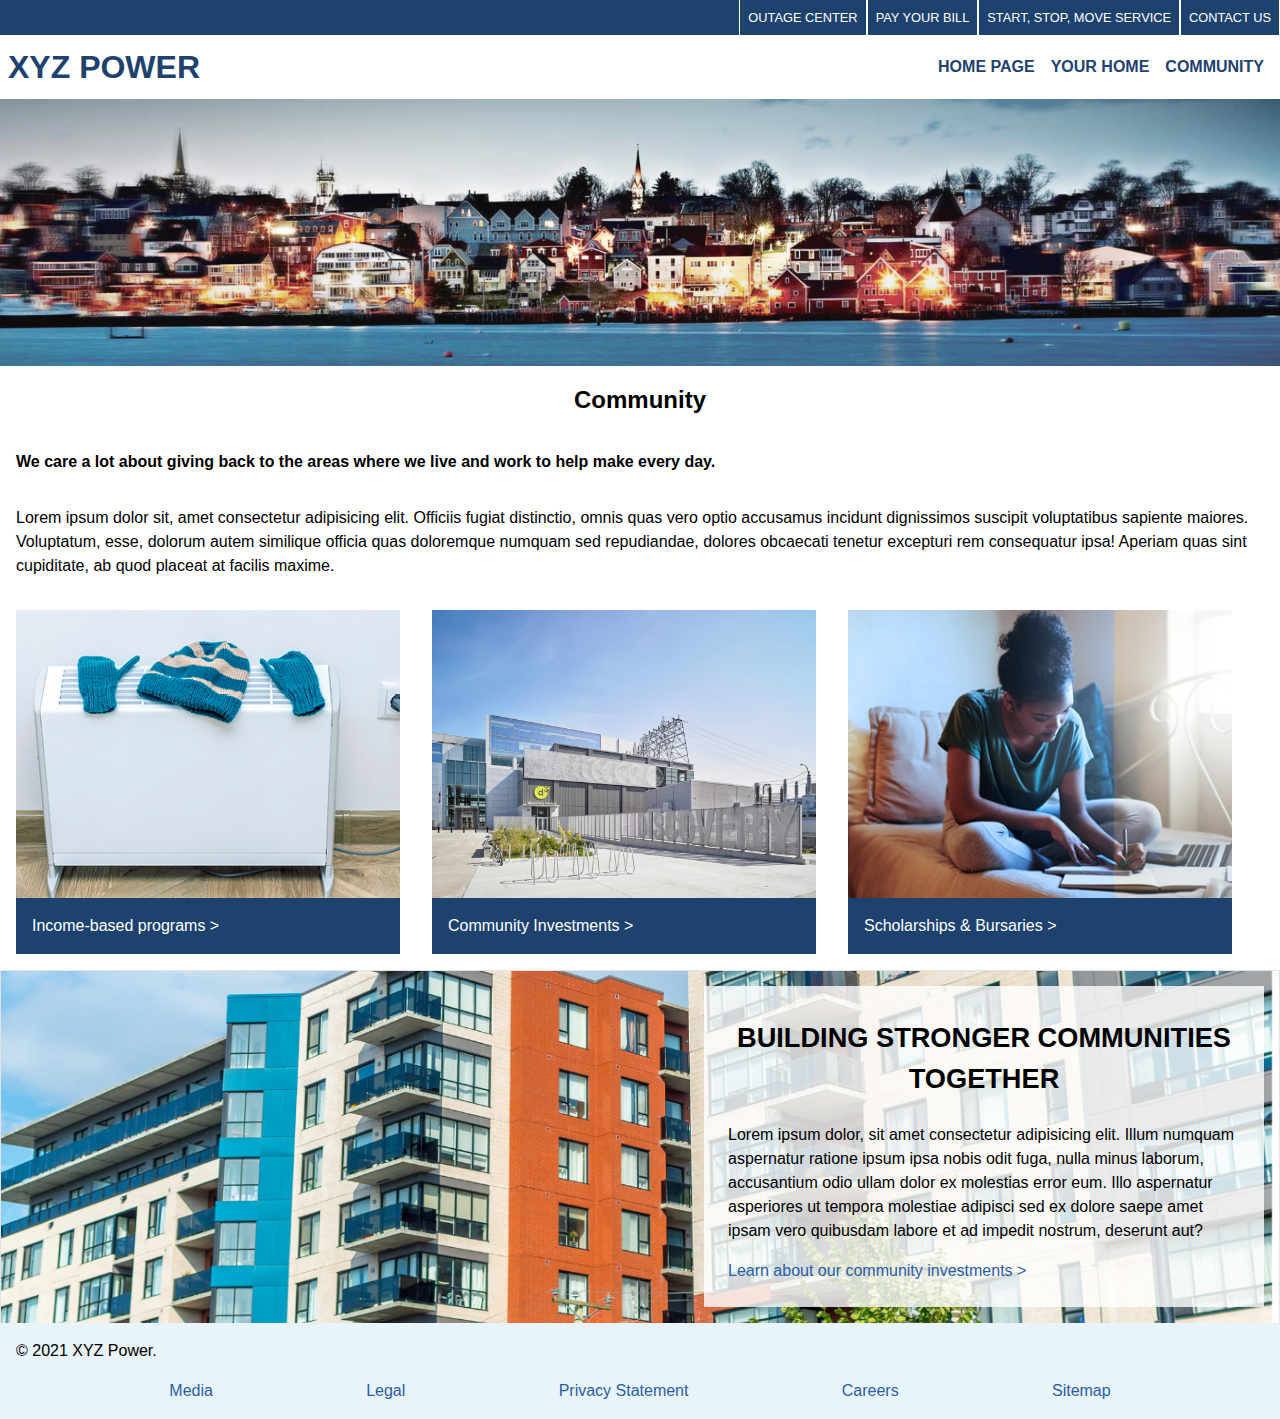
<file: Assignment1/community.html>
<!DOCTYPE html>
<html lang="en">
  <head>
    <meta charset="utf-8">
    <meta name="viewport" content="width=device-width, initial-scale=1.0">
    <title>Community</title>

    <meta name="author" content="Oleksa Petriw">
    <meta name="description" content="1530 Assignment 1">
    <!-- Google Fonts -->

    <!-- Stylesheets -->
    <link rel="stylesheet" type="text/css" href="css/reset.css">
    <link rel="stylesheet" type="text/css" href="css/styles.css">
  </head>
  <body>
    <header>
        <!-- navigation -->
        <nav class="top-menu-bar">
            <ul class="top-menu-list">
                <li class="top-menu-list-item"><a href="#">Outage Center</a></li>
                <li class="top-menu-list-item"><a href="#">Pay Your Bill</a></li>
                <li class="top-menu-list-item"><a href="#">Start, Stop, Move Service</a></li>
                <li class="top-menu-list-item"><a href="#">Contact Us</a></li>
            </ul>
        </nav>
        <!-- Header -->
        <div class="header-menu">
            <h1>XYZ Power</h1>
            <nav class="main-menu-bar">
                <ul class ="main-menu-list">
                    <li><a href="./index.html">Home Page</a></li>
                    <li><a href="./your-home.html">Your Home</a></li>
                    <li><a href="./community.html">Community</a></li>
                </ul>
            </nav>
        </div>
    </header>
    <main>
        <div class="banner">
            <img src="img/banner-community.jpg" alt="Community of homes on waterfront.">
        </div>
        <div class="community">
            <h2>Community</h2>
            <p>
                We care a lot about giving back to the areas
                where we live and work to help make every day.
            </p>
            <p>
                Lorem ipsum dolor sit, amet consectetur adipisicing elit. 
                Officiis fugiat distinctio, omnis quas vero optio accusamus 
                incidunt dignissimos suscipit voluptatibus sapiente maiores.
                Voluptatum, esse, dolorum autem similique officia quas 
                doloremque numquam sed repudiandae, dolores obcaecati 
                tenetur excepturi rem consequatur ipsa! Aperiam quas sint 
                cupiditate, ab quod placeat at facilis maxime.
            </p>
            <div class="community-grid">
                <div class="tile">
                    <a href="#"><h3 class="tile-link">Income-based programs ></h3></a>
                    <img src="img/community-1.jpg" alt="Hat and gloves drying on a heater.">
                </div>
                <div class="tile">
                    <a href="#"><h3>Community Investments ></h3></a>
                    <img src="img/community-2.jpg" alt="Community building with text saying Discovery">
                </div>
                <div class="tile">
                    <a href="#"><h3>Scholarships & Bursaries ></h3></a>
                    <img src="img/community-3.jpg" alt="Young woman doing homework sitting on bed.">
                </div>
            </div>
        </div>
        <div class="community-background">
            <div class="community-container">
                <div class="community-transparent">
                    <h3>Building Stronger Communities Together</h3>
                    <p>
                        Lorem ipsum dolor, sit amet consectetur adipisicing elit. 
                        Illum numquam aspernatur ratione ipsum ipsa nobis odit 
                        fuga, nulla minus laborum, accusantium odio ullam dolor 
                        ex molestias error eum. Illo aspernatur asperiores ut 
                        tempora molestiae adipisci sed ex dolore saepe amet ipsam 
                        vero quibusdam labore et ad impedit nostrum, deserunt aut?
                    </p>
                    <p class="text-link"><a href="">Learn about our community investments ></a></p>
                </div>
            </div>
        </div>
    </main>
    <footer class="page-footer">
        <div class="footer-container">
            <p>&copy; 2021 XYZ Power.</p>
            <ul class="footer-list">
                <li><a href="#">Media</a></li>
                <li><a href="#">Legal</a></li>
                <li><a href="#">Privacy Statement</a></li>
                <li><a href="#">Careers</a></li>
                <li><a href="#">Sitemap</a></li>
            </ul>
        </div>
    </footer>
  </body>
</html>
</file>
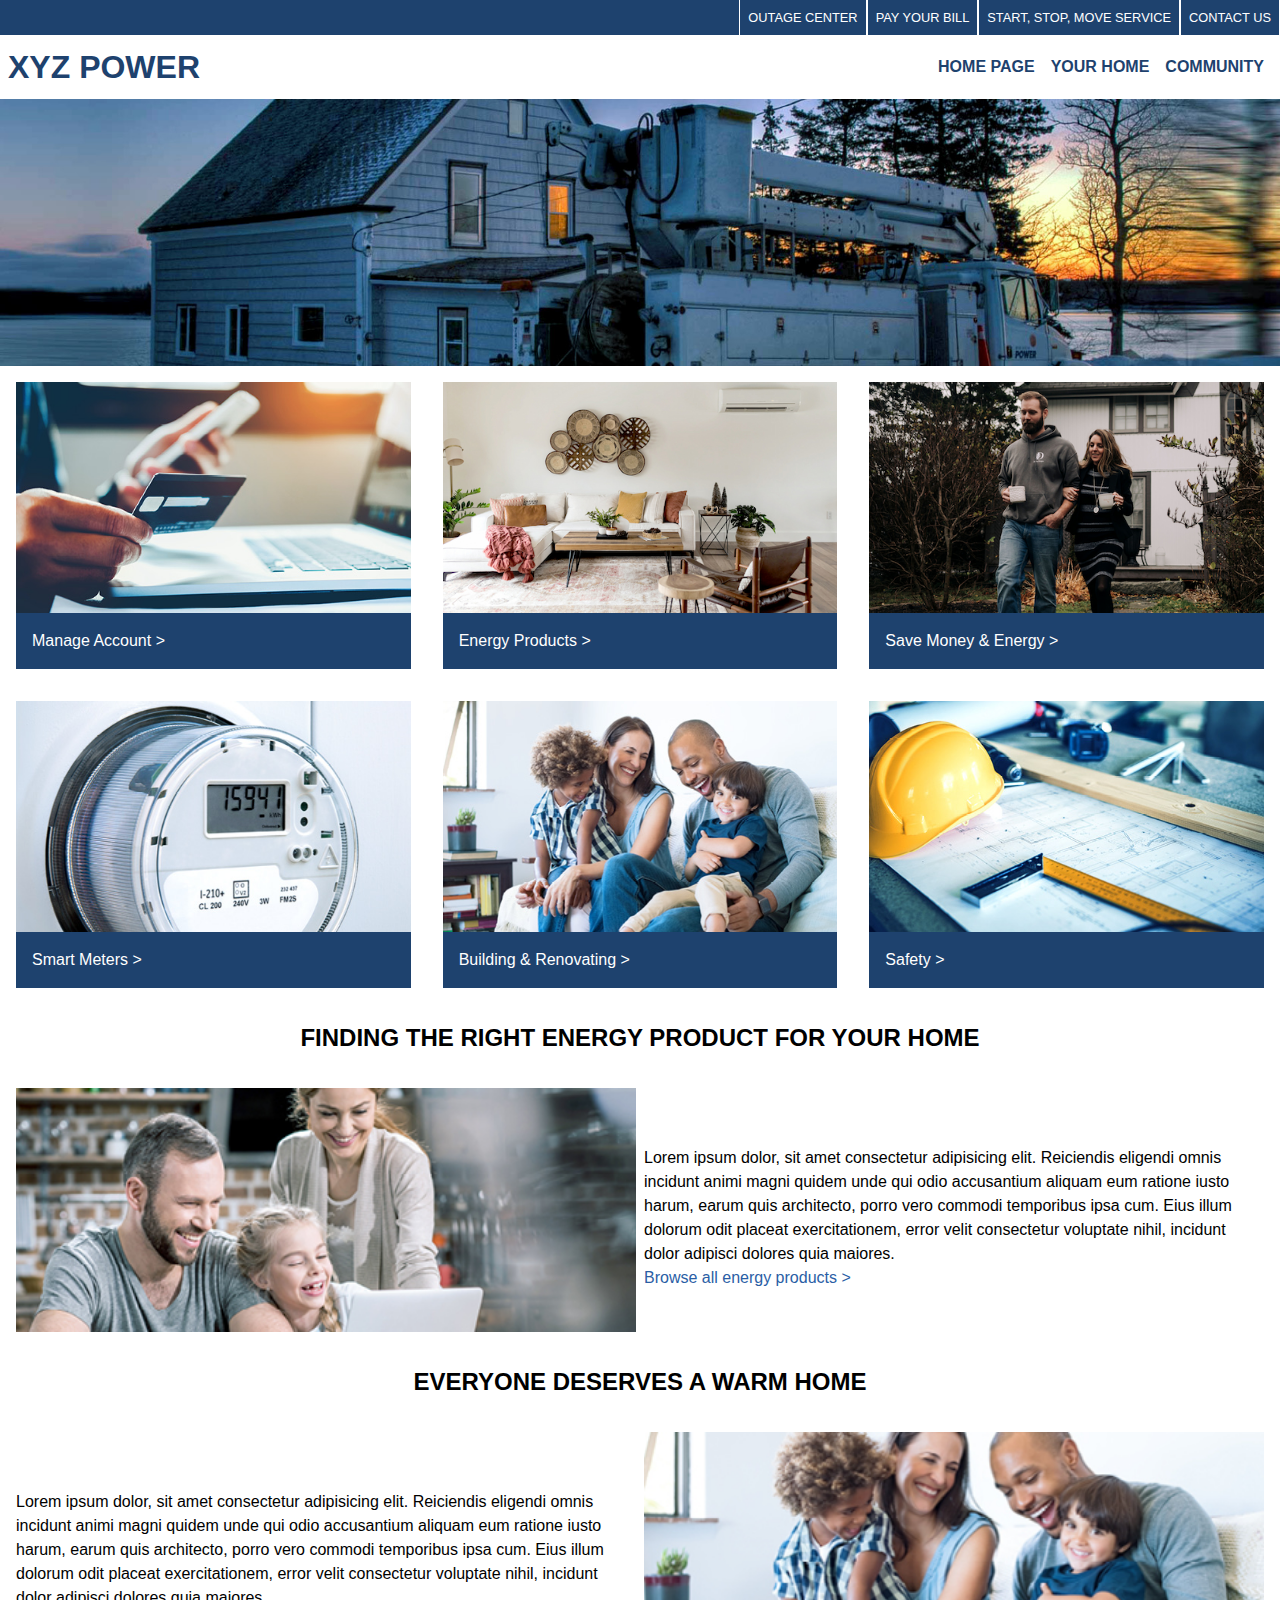
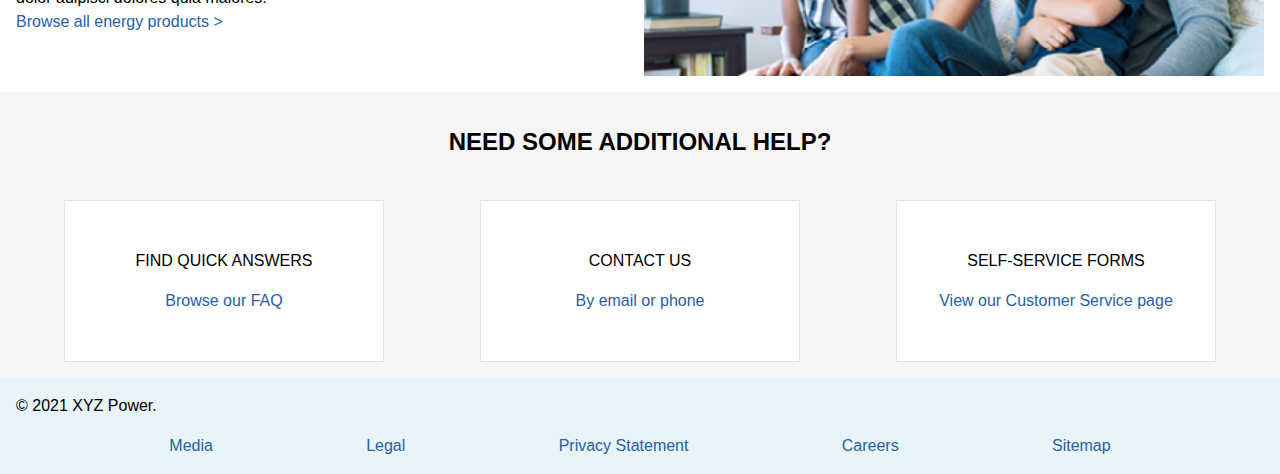
<file: Assignment1/your-home.html>
<!DOCTYPE html>
<html lang="en">
  <head>
    <meta charset="utf-8">
    <meta name="viewport" content="width=device-width, initial-scale=1.0">
    <title>Your Home</title>

    <meta name="author" content="Oleksa Petriw">
    <meta name="description" content="1530 Assignment 1">
    <!-- Google Fonts -->

    <!-- Stylesheets -->
    <link rel="stylesheet" type="text/css" href="css/reset.css">
    <link rel="stylesheet" type="text/css" href="css/styles.css">
  </head>
  <body>
    <header>
        <!-- navigation -->
        <nav class="top-menu-bar">
            <ul class="top-menu-list">
                <li class="top-menu-list-item"><a href="#">Outage Center</a></li>
                <li class="top-menu-list-item"><a href="#">Pay Your Bill</a></li>
                <li class="top-menu-list-item"><a href="#">Start, Stop, Move Service</a></li>
                <li class="top-menu-list-item"><a href="#">Contact Us</a></li>
            </ul>
        </nav>
        <!-- Header -->
        <div class="header-menu">
            <h1>XYZ Power</h1>
            <nav class="main-menu-bar">
                <ul class ="main-menu-list">
                    <li><a href="./index.html">Home Page</a></li>
                    <li><a href="./your-home.html">Your Home</a></li>
                    <li><a href="./community.html">Community</a></li>
                </ul>
            </nav>
        </div>
    </header>
    <main>
        <div class="banner">
            <img src="img/banner-your-home.jpg" alt="Rural house in winter with utilities truck.">
        </div>
        <!-- grid -->
        <div class="your-home-grid">
            <div class="tile">
                <a href="#"><h3>Manage Account ></h3></a>
                <img src="img/your-home-1.jpg" alt="Pay card and laptop.">
            </div>
            <div class="tile">
                <a href="#"><h3>Energy Products ></h3></a>
                <img src="img/your-home-2.jpg" alt="Fashionable home interior.">
            </div>
            <div class="tile">
                <a href="#"><h3>Save Money & Energy ></h3></a>
                <img src="img/your-home-3.jpg" alt="Couple walking outside.">
            </div>
            <div class="tile">
                <a href="#"><h3>Smart Meters ></h3></a>
                <img src="img/your-home-4.jpg" alt="Smart meter.">
            </div>
            <div class="tile">
                <a href="#"><h3>Building & Renovating ></h3></a>
                <img src="img/your-home-5.jpg" alt="Happy family with parents and two children">
            </div>
            <div class="tile">
                <a href="#"><h3>Safety ></h3></a>
                <img src="img/your-home-6.jpg" alt="Blueprints and construction equipment">
            </div>
        </div>
        <div class="your-home-article">
            <h2>Finding the Right Energy Product for Your Home</h2>
            <div class="img-left">
                <img src="img/your-home-right-energy.jpg" alt="Happy mother, father, and daughter at laptop.">
                <p>Lorem ipsum dolor, sit amet consectetur adipisicing elit. 
                    Reiciendis eligendi omnis incidunt animi magni quidem unde 
                    qui odio accusantium aliquam eum ratione iusto harum, earum 
                    quis architecto, porro vero commodi temporibus ipsa cum. 
                    Eius illum dolorum odit placeat exercitationem, error velit 
                    consectetur voluptate nihil, incidunt dolor adipisci 
                    dolores quia maiores.
                    <br>
                    <a href="#">Browse all energy products ></a>
                </p>
            </div>
            
        </div>
        <div class="your-home-article">
            <h2>Everyone Deserves a Warm Home</h2>
            <div class="img-right">
                <img src="img/your-home-warm.jpg" alt="Happy family with parents and two children">
                <p>Lorem ipsum dolor, sit amet consectetur adipisicing elit. 
                    Reiciendis eligendi omnis incidunt animi magni quidem unde 
                    qui odio accusantium aliquam eum ratione iusto harum, earum 
                    quis architecto, porro vero commodi temporibus ipsa cum. 
                    Eius illum dolorum odit placeat exercitationem, error velit 
                    consectetur voluptate nihil, incidunt dolor adipisci 
                    dolores quia maiores.
                    <br>
                    <a href="#">Browse all energy products ></a>
                </p>
            </div>
        </div>
        <div class="additional-help">
            <h2>Need Some Additional Help?</h2>
            <div class="additonal-help-container">
                <div class="help-box">
                    <h3>Find Quick Answers</h3>
                    <p><a href="#">Browse our FAQ</a></p>
                </div>
                <div class="help-box">
                    <h3>Contact Us</h3>
                    <p><a href="#">By email or phone</a></p>
                </div>
                <div class="help-box">
                    <h3>Self-Service Forms</h3>
                    <p><a href="#">View our Customer Service page</a></p>
                </div>
            </div>
        </div>
    </main>
    <footer class="page-footer">
        <div class="footer-container">
            <p>&copy; 2021 XYZ Power.</p>
            <ul class="footer-list">
                <li><a href="#">Media</a></li>
                <li><a href="#">Legal</a></li>
                <li><a href="#">Privacy Statement</a></li>
                <li><a href="#">Careers</a></li>
                <li><a href="#">Sitemap</a></li>
            </ul>
        </div>
    </footer>
  </body>
</html>
</file>
<file: Assignment1/css/styles.css>
/*
	COLOUR PALETTE
	navy blue: #1E426E
	light grey: #F5F5F5
	white: #FFFFFF
	light blue: #E8F4F9
	grey border: #E2E2E2

	(colors for hover states)
	light green: #78A04D
	blue: #2A5EA5
*/

body {
	margin: 0;
    font-family: 'Arial', sans-serif;
	background-color: #FFFFFF;
	min-width: 26.25rem;
}

/* reset ul and a */
ul {
	list-style-type: none;
	padding: 0;
}

a {
	text-decoration: none;
}

/* page header */
.top-menu-bar {
	background-color: #1E426E;
}

.top-menu-list {
	margin: 0;
	padding: 0;
	color: #FFFFFF;
	display: grid;
	grid-template-columns: repeat(4, 1fr);
	grid-template-rows: repeat(1, 1fr);
	background-color: #1E426E;
	justify-content: center;
}

.top-menu-list-item a {
	text-transform: uppercase;
	font-size: 0.8rem;
	padding: 0.5rem;
	text-align: center;
	display: flex;
	justify-content: center;
	align-items: center;
	height: 100%;
}

.top-menu-list-item {
	border-left: 1px solid white;
	border-right: 1px solid white;
}

.top-menu-list a:visited,
.top-menu-list a:link {
	color: #FFFFFF;
}

.top-menu-list-item a:hover{
	background-color: #78A04D;
}

h1 {
	text-transform: uppercase;
	color: #1E426E;
	text-align: center;
	font-weight:bolder;
	padding: 0.5rem;
}

.main-menu-list {
	text-transform: uppercase;
	font-weight:bold;
	display: flex;
	justify-content: space-around;
	padding: 0.5rem;
}

.main-menu-list a:visited,
.main-menu-list a:link {
	color: #1E426E;
}

.main-menu-list a:hover {
	color: #78A04D;
	text-decoration: underline solid #78A04D;
}

.banner img {
	width: 100vw;
	min-width: 26.25rem;
}

/* page footer */
.page-footer {
	background-color: #E8F4F9;
	padding: 1rem;
}

.footer-list {
	display: flex;
	justify-content: space-evenly;
	margin-top: 1rem;
}

.footer-list a:visited,
.footer-list a:link {
	color: #2A5EA5;
}

.footer-list a:hover {
	color: #78A04D;
}

/* Community */
.community h2 {
	text-align: center;
	padding: 1rem;
}

.community p:nth-of-type(odd) {
	font-weight: bold;
}

.community p {
	padding: 1rem;
}

.tile {
	padding: 1rem;
	display: flex;
	flex-direction: column;
	overflow: hidden;
}

.tile h3 {
	padding: 1rem;
	font-size: 1rem;
	font-weight: lighter;
	grid-row: 1/2;
	background-color: #1E426E;
}

.tile img {
	width: 100%;
	height: 100%;
	object-fit:cover;
}

.tile a:visited,
.tile a:link {
	color: #FFFFFF;
}

.tile a:hover h3 {
	background-color: #2A5EA5;
}

.community-background {
	padding: 1rem;
	background-image: url("../img/building-stronger.png");
	background-size: cover;
}

.community-transparent {
	padding: 1rem;
	background-color: rgba(255, 255, 255, 0.8)
}

.community-transparent h3 {
	text-align: center;
	font-size: 1.7rem;
	text-transform: uppercase;
	padding: 1rem;
}

.community-transparent p {
	padding: 0.5rem;
}

/* Your Home */
.your-home-grid {
	display: grid;
	grid-template-columns: repeat(2, 1fr);
	grid-template-rows: repeat(3, 1fr);
}

.img-right,
.img-left {
	display: grid;
	padding: 1rem;
	gap: 0.5rem;
}

.your-home-article h2 {
	padding: 1rem;
	text-transform: uppercase;
	text-align: center;
}

.your-home-article p {
	padding-top: 1rem;
}

.your-home-article img {
	width: 100%
}

.your-home-article a:link,
.your-home-article a:visited{
	color: #2A5EA5;
}

.your-home-article a:hover {
	color: #78A04D;
}

.text-link a:link,
.text-link a:visited{
	color: #2A5EA5;
}

.text-link a:hover {
	color: #78A04D;
}

.additional-help {
	background-color: #F5F5F5;
	padding: 1rem;
}

.additional-help h2 {
	text-transform: uppercase;
	padding: 1rem;
	text-align: center;
}

.help-box {
	background-color: #FFFFFF;
	margin-top: 1.5rem;
	border: 1px solid #E2E2E2;
	text-align: center;
}

.help-box h3 {
	text-transform: uppercase;
	font-weight: normal;
	font-size: 1rem;
	padding-top: 2rem;
}

.help-box a:link,
.help-box a:visited{
	color: #2A5EA5;
}

.help-box a:hover {
	color: #78A04D;
}

.help-box p {
	padding: 1rem 0 2rem 0;
}

/* Home Page */
.index-nav-container {
	background-color: #E8F4F9;
}

.index-navigation {
	display: grid;
	grid-template-columns: repeat(2, 1fr);
	grid-template-rows: repeat(3, 1fr);
	background-color: #E8F4F9;
	gap: 1rem;
	padding: 1rem;
	justify-content: center;
	align-items: center;
}

.index-navigation a {
	background-color: #FFFFFF;
	padding: 0.5rem;
	text-align: center;
	display: flex;
	justify-content: center;
	align-items: center;
	border: 1px solid #E2E2E2;
}

.index-navigation a:link,
.index-navigation a:visited{
	color: #2A5EA5;
}

.index-navigation a:hover {
	color: #FFFFFF;
	background-color: #2A5EA5;
}

.todays-energy {
	padding: 1rem;
	text-align: center;
}

.todays-energy p {
	padding: 0.5rem;
}

.index-faux-button p {
	background-color: #1E426E;
	border: 1px solid #1E426E;
}

.index-faux-button a:link,
.index-faux-button a:visited{
	color: #FFFFFF;
}

.index-faux-button a:hover p {
	color: #1E426E;
	background-color: #E8F4F9;
}

.by-the-numbers {
	padding: 1rem;
	text-align: center;
}

.by-the-numbers p {
	padding: 0.5rem;
}

.by-the-numbers-text p:nth-of-type(odd) {
	font-weight: bold;
	font-size: 2rem;
}

@media screen and (min-width: 37.5rem) {
	.header-menu {
		display: flex;
		justify-content: space-between;
		align-items: center;
	}

	.main-menu-list li {
		padding: 0.5rem;
	}

	.community-grid {
		display: flex;
		flex-direction: row;
	}

	.tile {
		flex-direction: column-reverse;
	}

	.community-grid img {
		width: 30vw;
	}

	.community-container {
		display: flex;
		justify-content: end;
	}
	
	.community-transparent {
		max-width: 35rem;
	}

	.index-navigation {
		grid-template-columns: repeat(3, 1fr);
		grid-template-rows: repeat(2, 1fr);
	}

	.energy-stats-container {
		display: flex;
		padding: 1rem;
		gap: 1rem;
	}

	.todays-energy {
		border: 1px solid #F5F5F5;
		width: calc(100% - 25rem)
	}

	.by-the-numbers {
		border: 1px solid #F5F5F5;
		background-color: #F5F5F5;
		width: 30rem;
	}

	.your-home-grid {
		display: grid;
		grid-template-columns: repeat(3, 1fr);
		grid-template-rows: repeat(2, 1fr)
	}

	.img-left {
		display: grid;
		grid-template-columns: 1fr 1fr;
		align-items: center;
	}

	.img-left img {
		grid-column: 1/2;
	}

	.img-left p,
	.img-left a {
		grid-column: 2/3;
	}

	.img-right {
		display: grid;
		grid-template-columns: 1fr 1fr;
		align-items: center;
	}

	.img-right p,
	.img-right a {
		grid-column: 1/2;
	}

	.img-right img {
		grid-column: 2/3;
		order: 1
	}

	.additonal-help-container {
		display: flex;
		justify-content: space-around;
	}

	.help-box {
		padding: 1rem;
		width: 25vw;
	}
}

@media screen and (min-width: 64rem) {
	.top-menu-list {
		display: flex;
		justify-content: end;
	}

	.index-navigation {
		grid-template-columns: repeat(6, 1fr);
		grid-template-rows: repeat(1, 1fr);
	}
}

@media screen and (min-width: 80rem) {
	.help-box {
		width: 20rem;
	}

	.additonal-help-container,
	.your-home-article,
	.your-home-grid,
	.energy-stats-container,
	.index-navigation,
	.footer-container,
	.community-container,
	.header-menu,
	.top-menu-list,
	.community {
		max-width: 80rem;
		margin: 0 auto;
	}
}
</file>
